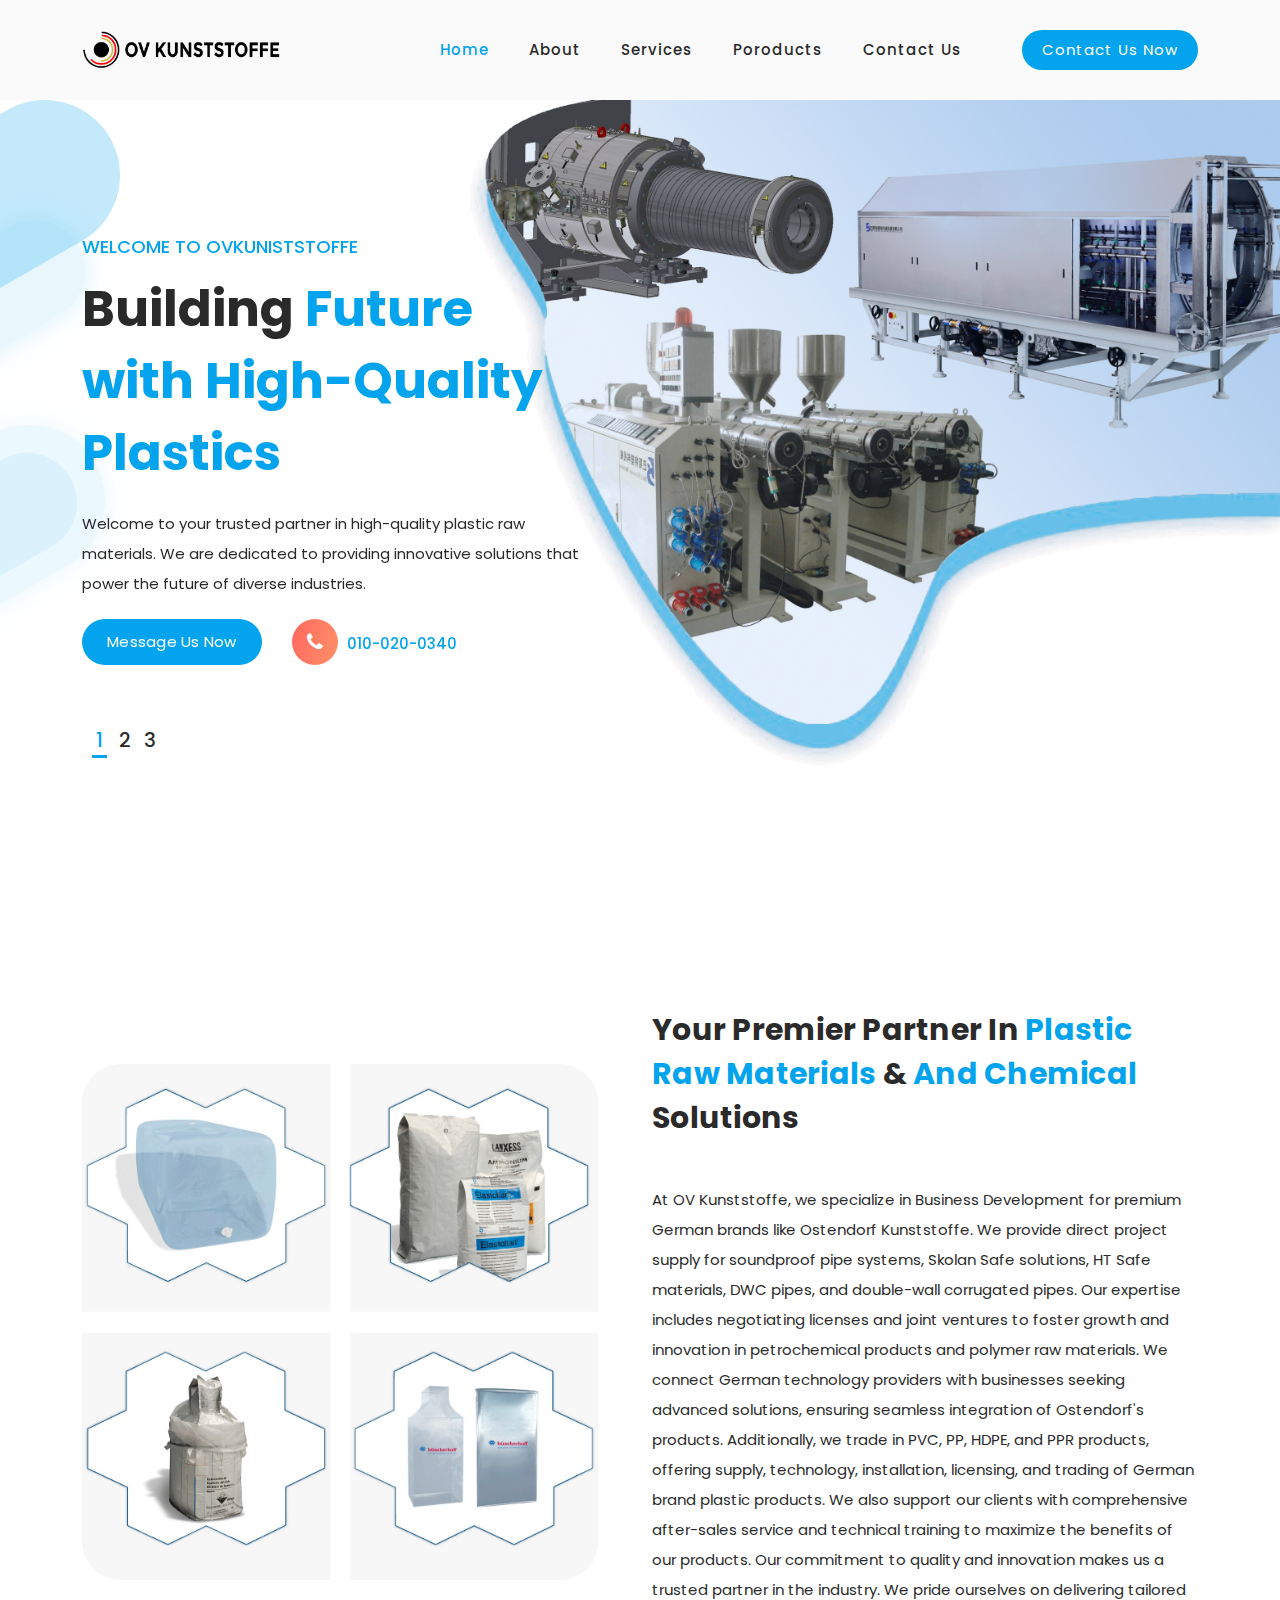
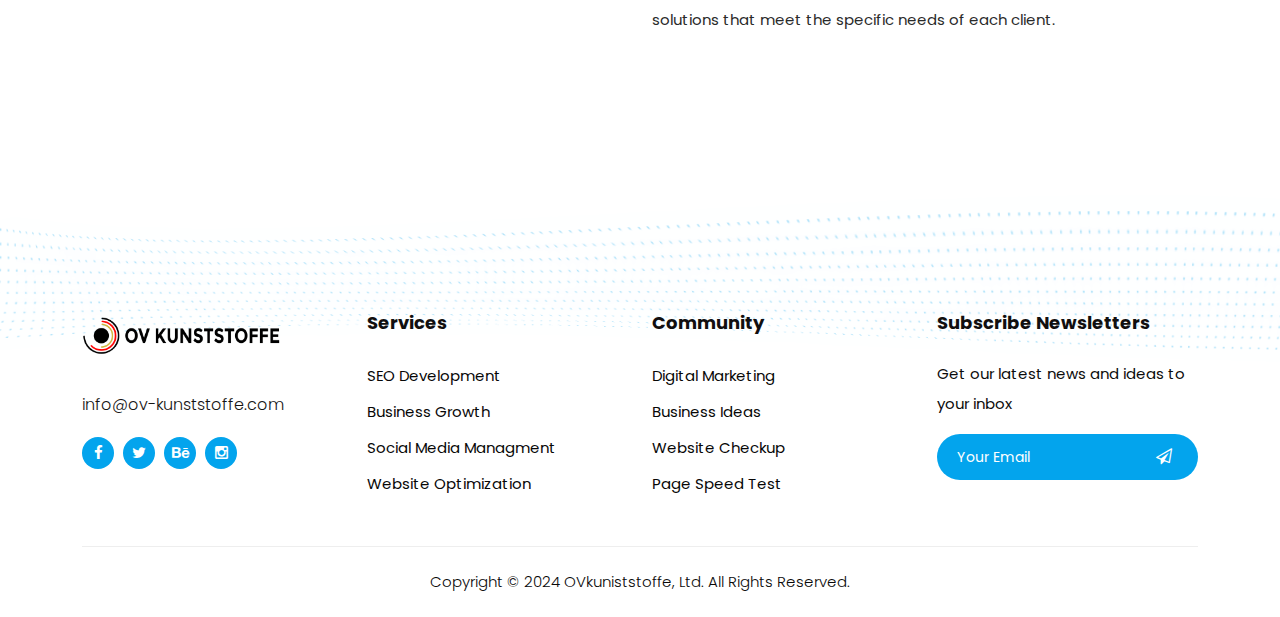
<file: about.html>
<!DOCTYPE html>
<html lang="en">

  <head>

    <meta charset="UTF-8">
    <meta name="viewport" content="width=device-width, initial-scale=1, shrink-to-fit=no">
    <meta name="description" content="">
    <meta name="author" content="">
    <link rel="preconnect" href="https://fonts.gstatic.com">
    <link href="https://fonts.googleapis.com/css2?family=Poppins:wght@100;200;300;400;500;600;700;800;900&display=swap" rel="stylesheet">

    <title>OVkuniststoffe
    </title>

    <!-- Bootstrap core CSS -->
    <link href="vendor/bootstrap/css/bootstrap.min.css" rel="stylesheet">


    <!-- Additional CSS Files -->
    <link rel="stylesheet" href="assets/css/fontawesome.css">
    <link rel="stylesheet" href="assets/css/templatemo-onix-digital.css">
    <link rel="stylesheet" href="assets/css/animated.css">
    <link rel="stylesheet" href="assets/css/owl.css">
<!--

TemplateMo 565 Onix Digital

https://templatemo.com/tm-565-onix-digital

-->
  </head>

<body>

  <!-- ***** Preloader Start ***** -->
  <!-- <div id="js-preloader" class="js-preloader">
    <div class="preloader-inner">
      <span class="dot"></span>
      <div class="dots">
        <span></span>
        <span></span>
        <span></span>
      </div>
    </div>
  </div> -->
  <!-- ***** Preloader End ***** -->

  <!-- ***** Header Area Start ***** -->
  <header class="header-area header-sticky wow slideInDown" data-wow-duration="0.75s" data-wow-delay="0s">
    <div class="container">
      <div class="row">
        <div class="col-12">
          <nav class="main-nav">
            <!-- ***** Logo Start ***** -->
            <a href="index.html" class="logo">
              <img src="assets/images/ov-ku.png" style="width: 200px;">
            </a>
            <!-- ***** Logo End ***** -->
            <!-- ***** Menu Start ***** -->
            <ul class="nav">
                <li class="scroll-to-section"><a href="index.html" class="active">Home</a></li>
                 <li class="scroll-to-section"><a href="about.html">About</a></li>
                <li class="scroll-to-section"><a href="service.html">Services</a></li>
                <li class="scroll-to-section"><a href="product.html">Poroducts</a></li>
                <!-- <li class="scroll-to-section"><a href="#video">Videos</a></li>  -->
                <li class="scroll-to-section"><a href="contact.html">Contact Us</a></li> 
                <li class="scroll-to-section"><div class="main-red-button-hover"><a href="#contact">Contact Us Now</a></div></li> 
              </ul>        
            <a class='menu-trigger'>
                <span>Menu</span>
            </a>
            <!-- ***** Menu End ***** -->
          </nav>
        </div>
      </div>
    </div>
  </header>
  <!-- ***** Header Area End ***** -->

  <div class="main-banner" id="top">
    <div class="container">
      <div class="row">
        <div class="col-lg-12">
          <div class="row">
            <div class="col-lg-6 align-self-center">
              <div class="owl-carousel owl-banner">
                <div class="item header-text">
                  <h6>Welcome to OVkuniststoffe</h6>
                  <h2>Building   <em>Future with</em>  <span>High-Quality Plastics</span></h2>
                  <p>Welcome to your trusted partner in high-quality plastic raw materials. We are dedicated to providing innovative solutions that power the future of diverse industries.</p>
                  <div class="down-buttons">
                    <div class="main-blue-button-hover">
                      <a href="#contact">Message Us Now</a>
                    </div>
                    <div class="call-button">
                      <a href="#"><i class="fa fa-phone"></i> 010-020-0340</a>
                    </div>
                  </div>
                </div>
                <div class="item header-text">
                  <h6>Welcome to OVKuiststoffe</h6>
                  <h2>High-Quality  <em>Plastics  </em> for <span>Every Industry Need</span></h2>
                  <p>You are NOT allowed to redistribute this template ZIP file on any Free CSS collection websites. Contact us for more info. Thank you.</p>
                  <div class="down-buttons">
                    <div class="main-blue-button-hover">
                      <a href="#services">Our Services</a>
                    </div>
                    <div class="call-button">
                      <a href="#"><i class="fa fa-phone"></i> 090-080-0760</a>
                    </div>
                  </div>
                </div>
                <div class="item header-text">
                  <h6>Video Tutorials</h6>
                  <h2>Watch <em>our videos</em> for your <span>projects</span></h2>
                  <p>Please <a rel="nofollow" href="https://www.paypal.me/templatemo" target="_blank">support us</a> a little via PayPal if this digital marketing HTML template is useful for you. Thank you.</p>
                  <div class="down-buttons">
                    <div class="main-blue-button-hover">
                      <a href="#video">Watch Videos</a>
                    </div>
                    <div class="call-button">
                      <a href="#"><i class="fa fa-phone"></i> 050-040-0320</a>
                    </div>
                  </div>
                </div>
              </div>
            </div>
          </div>
        </div>
      </div>
    </div>
  </div>

  <!-- <div id="services" class="our-services section">
    <div class="services-right-dec">
      <img src="assets/images/services-right-dec.png" alt="">
    </div>
    <div class="container">
      <div class="services-left-dec">
        <img src="assets/images/services-left-dec.png" alt="">
      </div>
      <div class="row">
        <div class="col-lg-6 offset-lg-3">
          <div class="section-heading">
            <h2>our
               <em> Brands,</em> Your Best Choice <span> -->
              <!-- Our Tools</span></h2>
            <span>Our Services</span> -->
          <!-- </div>
        </div>
      </div>
      <div class="row">
        <div class="col-lg-12">
          <div class="owl-carousel owl-services">
            <div class="item">
              <h4>Learn More about our Guidelines</h4>
              <div class=""><img src="assets/images/logos/drossbach.png" alt="" ></div>
              <p>View Website</p>
            </div>
            <div class="item">
              <h4>Develop The Best Strategy for Business</h4>
              <div class=""><img src="assets/images/logos/getrapack-logo-web-300x60.png" alt=""></div>
              <p>View Website</p>
            </div>
            <div class="item">
              <h4>UI / UX Design and Development</h4>
              <div class=""><img src="assets/images/logos/Logo.svg" alt=""></div>
              <p>View Website</p>
            </div>
            <div class="item">
              <h4>Discover &amp; Explore our SEO Tips</h4>
              <div class=""><img src="assets/images/logos/ostendorf-logo.svg" alt=""></div>
              <p>View Website</p>
            </div>
            <div class="item">
              <h4>Optimizing your websites for Speed</h4>
              <div class=""><img src="assets/images/logos/WhatsApp_Image_2024-03-26_at_10.11.29_982aca07-removebg-preview.png" alt=""></div>
              <p>View Website</p>
            </div> -->
            <!-- <div class="item">
              <h4>See The Strategy In The Market</h4>
              <div class="icon"><img src="assets/images/service-icon-02.png" alt=""></div>
              <p>Get to know more about the topic in details</p>
            </div>
            <div class="item">
              <h4>Best Content Ideas for your pages</h4>
              <div class="icon"><img src="assets/images/service-icon-03.png" alt=""></div>
              <p>Feel free to use this template for your business</p>
            </div>
            <div class="item">
              <h4>Optimizing Speed for your web pages</h4>
              <div class="icon"><img src="assets/images/service-icon-04.png" alt=""></div>
              <p>Get to know more about the topic in details</p>
            </div>
            <div class="item">
              <h4>Accessibility for mobile viewing</h4>
              <div class="icon"><img src="assets/images/service-icon-01.png" alt=""></div>
              <p>Get to know more about the topic in details</p>
            </div>
            <div class="item">
              <h4>Content Ideas for your next project</h4>
              <div class="icon"><img src="assets/images/service-icon-02.png" alt=""></div>
              <p>Feel free to use this template for your business</p>
            </div>
            <div class="item">
              <h4>UI &amp; UX Design &amp; Development</h4>
              <div class="icon"><img src="assets/images/service-icon-03.png" alt=""></div>
              <p>Get to know more about the topic in details</p>
            </div>
            <div class="item">
              <h4>Discover the digital marketing trend</h4>
              <div class="icon"><img src="assets/images/service-icon-04.png" alt=""></div>
              <p>Get to know more about the topic in details</p>
            </div> -->
          <!-- </div>
        </div>
      </div>
    </div>
  </div> -->

 
  <div id="about" class="about-us section">
    <div class="container">
      
      <div class="row">
        
        <div class="col-lg-6 align-self-center">
          
          <div class="left-image">
            <img src="assets/images/plastic products/WhatsApp Image 2024-03-27 at 2.26.33 PM.jpeg" alt="Two Girls working together">
          </div>
        </div>
        <div class="col-lg-6">
          <div class="section-heading">
            <h2>Your Premier Partner in   <em>Plastic Raw Materials</em> &amp; <span>and Chemical </span> Solutions</h2>
            <p>
              At OV Kunststoffe, we specialize in Business Development for premium German brands like Ostendorf Kunststoffe. We provide direct project supply for soundproof pipe systems, Skolan Safe solutions, HT Safe materials, DWC pipes, and double-wall corrugated pipes. Our expertise includes negotiating licenses and joint ventures to foster growth and innovation in petrochemical products and polymer raw materials. We connect German technology providers with businesses seeking advanced solutions, ensuring seamless integration of Ostendorf's products. Additionally, we trade in PVC, PP, HDPE, and PPR products, offering supply, technology, installation, licensing, and trading of German brand plastic products. We also support our clients with comprehensive after-sales service and technical training to maximize the benefits of our products. Our commitment to quality and innovation makes us a trusted partner in the industry. We pride ourselves on delivering tailored solutions that meet the specific needs of each client.






              </p>
            <div class="row">
              <!-- <div class="col-lg-4">
                <div class="fact-item">
                  <div class="count-area-content">
                    <div class="icon">
                      <img src="assets/images/service-icon-01.png" alt="">
                    </div>
                    <div class="count-digit">320</div>
                    <div class="count-title">SEO Projects</div>
                    <p>Lorem ipsum dolor sitti amet, consectetur.</p>
                  </div>
                </div>
              </div> -->
              <!-- <div class="col-lg-4">
                <div class="fact-item">
                  <div class="count-area-content">
                    <div class="icon">
                      <img src="assets/images/service-icon-02.png" alt="">
                    </div>
                    <div class="count-digit">640</div>
                    <div class="count-title">Websites</div>
                    <p>Lorem ipsum dolor sitti amet, consectetur.</p>
                  </div>
                </div>
              </div> -->
              <!-- <div class="col-lg-4">
                <div class="fact-item">
                  <div class="count-area-content">
                    <div class="icon">
                      <img src="assets/images/service-icon-03.png" alt="">
                    </div>
                    <div class="count-digit">120</div>
                    <div class="count-title">Satisfied Clients</div>
                    <p>Lorem ipsum dolor sitti amet, consectetur.</p>
                  </div>
                </div>
              </div> -->
            </div>
          </div>
        </div>
      </div>
    </div>
  </div>
  <div class="footer-dec">
    <img src="assets/images/footer-dec.png" alt="">
  </div>

  <footer>
    <div class="container">
      <div class="row">
        <div class="col-lg-3">
          <div class="about footer-item">
            <div class="logo">
              <a href="#"><img src="assets/images/ov-ku.png" style="width: 200px;" alt="Onix Digital TemplateMo"></a>
            </div>
            <a href="#">info@ov-kunststoffe.com</a>
            <ul>
              <li><a href="#"><i class="fa fa-facebook"></i></a></li>
              <li><a href="#"><i class="fa fa-twitter"></i></a></li>
              <li><a href="#"><i class="fa fa-behance"></i></a></li>
              <li><a href="#"><i class="fa fa-instagram"></i></a></li>
            </ul>
          </div>
        </div>
        <div class="col-lg-3">
          <div class="services footer-item">
            <h4>Services</h4>
            <ul>
              <li><a href="#">SEO Development</a></li>
              <li><a href="#">Business Growth</a></li>
              <li><a href="#">Social Media Managment</a></li>
              <li><a href="#">Website Optimization</a></li>
            </ul>
          </div>
        </div>
        <div class="col-lg-3">
          <div class="community footer-item">
            <h4>Community</h4>
            <ul>
              <li><a href="#">Digital Marketing</a></li>
              <li><a href="#">Business Ideas</a></li>
              <li><a href="#">Website Checkup</a></li>
              <li><a href="#">Page Speed Test</a></li>
            </ul>
          </div>
        </div>
        <div class="col-lg-3">
          <div class="subscribe-newsletters footer-item">
            <h4>Subscribe Newsletters</h4>
            <p>Get our latest news and ideas to your inbox</p>
            <form action="#" method="get">
              <input type="text" name="email" id="email" pattern="[^ @]*@[^ @]*" placeholder="Your Email" required="">
              <button type="submit" id="form-submit" class="main-button "><i class="fa fa-paper-plane-o"></i></button>
            </form>
          </div>
        </div>
        <div class="col-lg-12">
          <div class="copyright">
            <p>Copyright © 2024 OVkuniststoffe, Ltd. All Rights Reserved. 
            
            <!-- Distributed by <a href="https://themewagon.com">Themewagon</a> -->
          </p>
          </div>
        </div>

      </div>
    </div>
  </footer>


  <!-- Scripts -->
  <script src="vendor/jquery/jquery.min.js"></script>
  <script src="vendor/bootstrap/js/bootstrap.bundle.min.js"></script>
  <script src="assets/js/owl-carousel.js"></script>
  <script src="assets/js/animation.js"></script>
  <script src="assets/js/imagesloaded.js"></script>
  <script src="assets/js/custom.js"></script>

  <script>
  // Acc
    $(document).on("click", ".naccs .menu div", function() {
      var numberIndex = $(this).index();

      if (!$(this).is("active")) {
          $(".naccs .menu div").removeClass("active");
          $(".naccs ul li").removeClass("active");

          $(this).addClass("active");
          $(".naccs ul").find("li:eq(" + numberIndex + ")").addClass("active");

          var listItemHeight = $(".naccs ul")
            .find("li:eq(" + numberIndex + ")")
            .innerHeight();
          $(".naccs ul").height(listItemHeight + "px");
        }
    });
  </script>
</body>
</html>
</file>
<file: assets/css/templatemo-onix-digital.css>
/*

TemplateMo 565 Onix Digital

https://templatemo.com/tm-565-onix-digital


------------------------------------------------
Table of contents
------------------------------------------------
01. font & reset css
02. reset
03. global styles
04. header
05. banner
06. features
07. testimonials
08. contact
09. footer
10. preloader
11. search
12. portfolio

--------------------------------------------- */
/* 
---------------------------------------------
font & reset css
--------------------------------------------- 
*/
@import url('https://fonts.googleapis.com/css2?family=Poppins:wght@100;200;300;400;500;600;700;800;900&display=swap');
/* 
---------------------------------------------
reset
--------------------------------------------- 
*/
html, body, div, span, applet, object, iframe, h1, h2, h3, h4, h5, h6, p, blockquote, div
pre, a, abbr, acronym, address, big, cite, code, del, dfn, em, font, img, ins, kbd, q,
s, samp, small, strike, strong, sub, sup, tt, var, b, u, i, center, dl, dt, dd, ol, ul, li,
figure, header, nav, section, article, aside, footer, figcaption {
  margin: 0;
  padding: 0;
  border: 0;
  outline: 0;
}

/* clear fix */
.grid:after {
  content: '';
  display: block;
  clear: both;
}

/* ---- .grid-item ---- */

.grid-sizer,
.grid-item {
  width: 50%;
}

.grid-item {
  float: left;
}

.grid-item img {
  display: block;
  max-width: 100%;
}

.clearfix:after {
  content: ".";
  display: block;
  clear: both;
  visibility: hidden;
  line-height: 0;
  height: 0;
}

.clearfix {
  display: inline-block;
}

html[xmlns] .clearfix {
  display: block;
}

* html .clearfix {
  height: 1%;
}

ul, li {
  padding: 0;
  margin: 0;
  list-style: none;
}

header, nav, section, article, aside, footer, hgroup {
  display: block;
}

* {
  box-sizing: border-box;
}

html, body {
  font-family: 'Poppins', sans-serif;
  font-weight: 400;
  background-color: #fff;
  -ms-text-size-adjust: 100%;
  -webkit-font-smoothing: antialiased;
  -moz-osx-font-smoothing: grayscale;
}

a {
  text-decoration: none !important;
}

h1, h2, h3, h4, h5, h6 {
  margin-top: 0px;
  margin-bottom: 0px;
}

ul {
  margin-bottom: 0px;
}

p {
  font-size: 15px;
  line-height: 30px;
  color: #2a2a2a;
}

img {
  width: 100%;
  overflow: hidden;
}

/* 
---------------------------------------------
global styles
--------------------------------------------- 
*/
html,
body {
  background: #fff;
  font-family: 'Poppins', sans-serif;
}

::selection {
  background: #03a4ed;
  color: #fff;
}

::-moz-selection {
  background: #03a4ed;
  color: #fff;
}

@media (max-width: 991px) {
  html, body {
    overflow-x: hidden;
  }
  .mobile-top-fix {
    margin-top: 30px;
    margin-bottom: 0px;
  }
  .mobile-bottom-fix {
    margin-bottom: 30px;
  }
  .mobile-bottom-fix-big {
    margin-bottom: 60px;
  }
}

.page-section {
  margin-top: 120px;
}

.section-heading h2 {
  font-size: 30px;
  text-transform: capitalize;
  color: #2a2a2a;
  font-weight: 700;
  letter-spacing: 0.25px;
  position: relative;
  z-index: 2;
  line-height: 44px;
  margin-bottom: -5px;
}

.section-heading h2 em {
  font-style: normal;
  color: #03a4ed;
}

.section-heading h2 span {
  color: #03a4ed;
  font-weight: 700;
  opacity: 1;
  text-transform: capitalize;
}

.section-heading span {
  font-size: 30px;
  text-transform: uppercase;
  font-weight: 700;
  color: #03a4ed;
  opacity: 0.15;
}

.main-blue-button a {
  display: inline-block;
  background-color: #03a4ed;
  font-size: 15px;
  font-weight: 400;
  color: #fff;
  text-transform: capitalize;
  padding: 12px 25px;
  border-radius: 23px;
  letter-spacing: 0.25px;
}

.main-blue-button-hover a {
  display: inline-block;
  background-color: #03a4ed;
  font-size: 15px;
  font-weight: 400;
  color: #fff;
  text-transform: capitalize;
  padding: 12px 25px;
  border-radius: 23px;
  letter-spacing: 0.25px;
  transition: all .3s;
}

.main-blue-button-hover a:hover {
  background-color: #03a4ed;
}

.main-red-button a {
  display: inline-block;
  background-color: #03a4ed;
  font-size: 15px;
  font-weight: 400;
  color: #fff;
  text-transform: capitalize;
  padding: 12px 25px;
  border-radius: 23px;
  letter-spacing: 0.25px;
}

.main-red-button-hover a {
  display: inline-block;
  background-color: #03a4ed;
  font-size: 15px;
  font-weight: 400;
  color: #fff;
  text-transform: capitalize;
  padding: 12px 25px;
  border-radius: 23px;
  letter-spacing: 0.25px;
  transition: all .3s;
}

.main-red-button-hover a:hover {
  background-color: #03a4ed;
}

.main-white-button a {
  display: inline-block;
  background-color: #fff;
  font-size: 15px;
  font-weight: 400;
  color: #03a4ed;
  text-transform: capitalize;
  padding: 12px 25px;
  border-radius: 23px;
  letter-spacing: 0.25px;
}

/* 
---------------------------------------------
header
--------------------------------------------- 
*/

.background-header {
  background-color: #fff!important;
  height: 80px!important;
  position: fixed!important;
  top: 0px;
  left: 0px;
  right: 0px;
  box-shadow: 0px 0px 10px rgba(0,0,0,0.15)!important;
}

.background-header .logo,
.background-header .main-nav .nav li a {
  color: #1e1e1e!important;
}

.background-header .main-nav .nav li:hover a {
  color: #03a4ed!important;
}

.background-header .nav li a.active {
  color: #03a4ed!important;
}

.header-area {
  background-color: #fafafa;
  position: absolute;
  top: 0px;
  left: 0px;
  right: 0px;
  z-index: 100;
  height: 100px;
  -webkit-transition: all .5s ease 0s;
  -moz-transition: all .5s ease 0s;
  -o-transition: all .5s ease 0s;
  transition: all .5s ease 0s;
}

.header-area .main-nav {
  min-height: 80px;
  background: transparent;
}

.header-area .main-nav .logo {
  line-height: 100px;
  color: #fff;
  font-size: 28px;
  font-weight: 700;
  text-transform: uppercase;
  letter-spacing: 2px;
  float: left;
  -webkit-transition: all 0.3s ease 0s;
  -moz-transition: all 0.3s ease 0s;
  -o-transition: all 0.3s ease 0s;
  transition: all 0.3s ease 0s;
}

.background-header .main-nav .logo {
  line-height: 75px;
}

.background-header .main-nav .nav {
  margin-top: 20px !important;
}

.header-area .main-nav .nav {
  float: right;
  margin-top: 30px;
  margin-right: 0px;
  background-color: transparent;
  -webkit-transition: all 0.3s ease 0s;
  -moz-transition: all 0.3s ease 0s;
  -o-transition: all 0.3s ease 0s;
  transition: all 0.3s ease 0s;
  position: relative;
  z-index: 999;
}

.header-area .main-nav .nav li {
  padding-left: 20px;
  padding-right: 20px;
}

.header-area .main-nav .nav li:last-child {
  padding-right: 0px;
  padding-left: 40px;
}

.header-area .main-nav .nav li:last-child a ,
.background-header .main-nav .nav li:last-child a {
  color: #fff !important;
  padding: 0px 20px;
  font-weight: 400;
}

.header-area .main-nav .nav li:last-child a:hover,
.header-area .main-nav .nav li:last-child a.active {
  color: #fff !important;
}

.header-area .main-nav .nav li:last-child .main-red-button-hover a:hover,
.background-header .main-nav .nav li:last-child .main-red-button-hover a:hover {
  background-color: #03a4ed !important;
}

.header-area .main-nav .nav li a {
  display: block;
  font-weight: 500;
  font-size: 15px;
  color: #2a2a2a;
  text-transform: capitalize;
  -webkit-transition: all 0.3s ease 0s;
  -moz-transition: all 0.3s ease 0s;
  -o-transition: all 0.3s ease 0s;
  transition: all 0.3s ease 0s;
  height: 40px;
  line-height: 40px;
  border: transparent;
  letter-spacing: 1px;
}

.header-area .main-nav .nav li a {
  color: #2a2a2a;
}

.header-area .main-nav .nav li:hover a,
.header-area .main-nav .nav li a.active {
  color: #03a4ed!important;
}

.background-header .main-nav .nav li:hover a,
.background-header .main-nav .nav li a.active {
  color: #03a4ed!important;
  opacity: 1;
}

.header-area .main-nav .nav li.submenu {
  position: relative;
  padding-right: 30px;
}

.header-area .main-nav .nav li.submenu:after {
  font-family: FontAwesome;
  content: "\f107";
  font-size: 12px;
  color: #2a2a2a;
  position: absolute;
  right: 18px;
  top: 12px;
}

.background-header .main-nav .nav li.submenu:after {
  color: #2a2a2a;
}

.header-area .main-nav .nav li.submenu ul {
  position: absolute;
  width: 200px;
  box-shadow: 0 2px 28px 0 rgba(0, 0, 0, 0.06);
  overflow: hidden;
  top: 50px;
  opacity: 0;
  transform: translateY(+2em);
  visibility: hidden;
  z-index: -1;
  transition: all 0.3s ease-in-out 0s, visibility 0s linear 0.3s, z-index 0s linear 0.01s;
}

.header-area .main-nav .nav li.submenu ul li {
  margin-left: 0px;
  padding-left: 0px;
  padding-right: 0px;
}

.header-area .main-nav .nav li.submenu ul li a {
  opacity: 1;
  display: block;
  background: #f7f7f7;
  color: #2a2a2a!important;
  padding-left: 20px;
  height: 40px;
  line-height: 40px;
  -webkit-transition: all 0.3s ease 0s;
  -moz-transition: all 0.3s ease 0s;
  -o-transition: all 0.3s ease 0s;
  transition: all 0.3s ease 0s;
  position: relative;
  font-size: 13px;
  font-weight: 400;
  border-bottom: 1px solid #eee;
}

.header-area .main-nav .nav li.submenu ul li a:hover {
  background: #fff;
  color: #03a4ed!important;
  padding-left: 25px;
}

.header-area .main-nav .nav li.submenu ul li a:hover:before {
  width: 3px;
}

.header-area .main-nav .nav li.submenu:hover ul {
  visibility: visible;
  opacity: 1;
  z-index: 1;
  transform: translateY(0%);
  transition-delay: 0s, 0s, 0.3s;
}

.header-area .main-nav .menu-trigger {
  cursor: pointer;
  display: block;
  position: absolute;
  top: 33px;
  width: 32px;
  height: 40px;
  text-indent: -9999em;
  z-index: 99;
  right: 40px;
  display: none;
}

.background-header .main-nav .menu-trigger {
  top: 23px;
}

.header-area .main-nav .menu-trigger span,
.header-area .main-nav .menu-trigger span:before,
.header-area .main-nav .menu-trigger span:after {
  -moz-transition: all 0.4s;
  -o-transition: all 0.4s;
  -webkit-transition: all 0.4s;
  transition: all 0.4s;
  background-color: #1e1e1e;
  display: block;
  position: absolute;
  width: 30px;
  height: 2px;
  left: 0;
}

.background-header .main-nav .menu-trigger span,
.background-header .main-nav .menu-trigger span:before,
.background-header .main-nav .menu-trigger span:after {
  background-color: #1e1e1e;
}

.header-area .main-nav .menu-trigger span:before,
.header-area .main-nav .menu-trigger span:after {
  -moz-transition: all 0.4s;
  -o-transition: all 0.4s;
  -webkit-transition: all 0.4s;
  transition: all 0.4s;
  background-color: #1e1e1e;
  display: block;
  position: absolute;
  width: 30px;
  height: 2px;
  left: 0;
  width: 75%;
}

.background-header .main-nav .menu-trigger span:before,
.background-header .main-nav .menu-trigger span:after {
  background-color: #1e1e1e;
}

.header-area .main-nav .menu-trigger span:before,
.header-area .main-nav .menu-trigger span:after {
  content: "";
}

.header-area .main-nav .menu-trigger span {
  top: 16px;
}

.header-area .main-nav .menu-trigger span:before {
  -moz-transform-origin: 33% 100%;
  -ms-transform-origin: 33% 100%;
  -webkit-transform-origin: 33% 100%;
  transform-origin: 33% 100%;
  top: -10px;
  z-index: 10;
}

.header-area .main-nav .menu-trigger span:after {
  -moz-transform-origin: 33% 0;
  -ms-transform-origin: 33% 0;
  -webkit-transform-origin: 33% 0;
  transform-origin: 33% 0;
  top: 10px;
}

.header-area .main-nav .menu-trigger.active span,
.header-area .main-nav .menu-trigger.active span:before,
.header-area .main-nav .menu-trigger.active span:after {
  background-color: transparent;
  width: 100%;
}

.header-area .main-nav .menu-trigger.active span:before {
  -moz-transform: translateY(6px) translateX(1px) rotate(45deg);
  -ms-transform: translateY(6px) translateX(1px) rotate(45deg);
  -webkit-transform: translateY(6px) translateX(1px) rotate(45deg);
  transform: translateY(6px) translateX(1px) rotate(45deg);
  background-color: #1e1e1e;
}

.background-header .main-nav .menu-trigger.active span:before {
  background-color: #1e1e1e;
}

.header-area .main-nav .menu-trigger.active span:after {
  -moz-transform: translateY(-6px) translateX(1px) rotate(-45deg);
  -ms-transform: translateY(-6px) translateX(1px) rotate(-45deg);
  -webkit-transform: translateY(-6px) translateX(1px) rotate(-45deg);
  transform: translateY(-6px) translateX(1px) rotate(-45deg);
  background-color: #1e1e1e;
}

.background-header .main-nav .menu-trigger.active span:after {
  background-color: #1e1e1e;
}

.header-area.header-sticky {
  min-height: 80px;
}

.header-area .nav {
  margin-top: 30px;
}

.header-area.header-sticky .nav li a.active {
  color: #03a4ed;
}

@media (max-width: 1200px) {
  .header-area .main-nav .nav li {
    padding-left: 12px;
    padding-right: 12px;
  }
  .header-area .main-nav:before {
    display: none;
  }
}

@media (max-width: 992px) {
  .header-area .main-nav .nav li:last-child  ,
  .background-header .main-nav .nav li:last-child {
    display: none;
  }
  .header-area .main-nav .nav li:nth-child(6),
  .background-header .main-nav .nav li:nth-child(6) {
    padding-right: 0px;
  }
}

@media (max-width: 767px) {
  .background-header .main-nav .nav {
    margin-top: 80px !important;
  }
  .header-area .main-nav .logo {
    color: #1e1e1e;
  }
  .header-area.header-sticky .nav li a:hover,
  .header-area.header-sticky .nav li a.active {
    color: #03a4ed!important;
    opacity: 1;
  }
  .header-area.header-sticky .nav li.search-icon a {
    width: 100%;
  }
  .header-area {
    background-color: #f7f7f7;
    padding: 0px 15px;
    height: 100px;
    box-shadow: none;
    text-align: center;
  }
  .header-area .container {
    padding: 0px;
  }
  .header-area .logo {
    margin-left: 30px;
  }
  .header-area .menu-trigger {
    display: block !important;
  }
  .header-area .main-nav {
    overflow: hidden;
  }
  .header-area .main-nav .nav {
    float: none;
    width: 100%;
    display: none;
    -webkit-transition: all 0s ease 0s;
    -moz-transition: all 0s ease 0s;
    -o-transition: all 0s ease 0s;
    transition: all 0s ease 0s;
    margin-left: 0px;
  }
  .background-header .nav {
    margin-top: 80px;
  }
  .header-area .main-nav .nav li:first-child {
    border-top: 1px solid #eee;
  }
  .header-area.header-sticky .nav {
    margin-top: 100px;
  }
  .header-area .main-nav .nav li {
    width: 100%;
    background: #fff;
    border-bottom: 1px solid #e7e7e7;
    padding-left: 0px !important;
    padding-right: 0px !important;
  }
  .header-area .main-nav .nav li a {
    height: 50px !important;
    line-height: 50px !important;
    padding: 0px !important;
    border: none !important;
    background: #f7f7f7 !important;
    color: #191a20 !important;
  }
  .header-area .main-nav .nav li a:hover {
    background: #eee !important;
    color: #03a4ed!important;
  }
  .header-area .main-nav .nav li.submenu ul {
    position: relative;
    visibility: inherit;
    opacity: 1;
    z-index: 1;
    transform: translateY(0%);
    transition-delay: 0s, 0s, 0.3s;
    top: 0px;
    width: 100%;
    box-shadow: none;
    height: 0px;
  }
  .header-area .main-nav .nav li.submenu ul li a {
    font-size: 12px;
    font-weight: 400;
  }
  .header-area .main-nav .nav li.submenu ul li a:hover:before {
    width: 0px;
  }
  .header-area .main-nav .nav li.submenu ul.active {
    height: auto !important;
  }
  .header-area .main-nav .nav li.submenu:after {
    color: #3B566E;
    right: 25px;
    font-size: 14px;
    top: 15px;
  }
  .header-area .main-nav .nav li.submenu:hover ul, .header-area .main-nav .nav li.submenu:focus ul {
    height: 0px;
  }
}

@media (min-width: 767px) {
  .header-area .main-nav .nav {
    display: flex !important;
  }
}

/* 
---------------------------------------------
preloader
--------------------------------------------- 
*/

.js-preloader {
    position: fixed;
    top: 0;
    left: 0;
    right: 0;
    bottom: 0;
    background-color: #fff;
    display: -webkit-box;
    display: flex;
    -webkit-box-align: center;
    align-items: center;
    -webkit-box-pack: center;
    justify-content: center;
    opacity: 1;
    visibility: visible;
    z-index: 9999;
    -webkit-transition: opacity 0.25s ease;
    transition: opacity 0.25s ease;
}

.js-preloader.loaded {
    opacity: 0;
    visibility: hidden;
    pointer-events: none;
}

@-webkit-keyframes dot {
    50% {
        -webkit-transform: translateX(96px);
        transform: translateX(96px);
    }
}

@keyframes dot {
    50% {
        -webkit-transform: translateX(96px);
        transform: translateX(96px);
    }
}

@-webkit-keyframes dots {
    50% {
        -webkit-transform: translateX(-31px);
        transform: translateX(-31px);
    }
}

@keyframes dots {
    50% {
        -webkit-transform: translateX(-31px);
        transform: translateX(-31px);
    }
}

.preloader-inner {
    position: relative;
    width: 142px;
    height: 40px;
    background: #fff;
}

.preloader-inner .dot {
    position: absolute;
    width: 16px;
    height: 16px;
    top: 12px;
    left: 15px;
    background: #03a4ed;
    border-radius: 50%;
    -webkit-transform: translateX(0);
    transform: translateX(0);
    -webkit-animation: dot 2.8s infinite;
    animation: dot 2.8s infinite;
}

.preloader-inner .dots {
    -webkit-transform: translateX(0);
    transform: translateX(0);
    margin-top: 12px;
    margin-left: 31px;
    -webkit-animation: dots 2.8s infinite;
    animation: dots 2.8s infinite;
}

.preloader-inner .dots span {
    display: block;
    float: left;
    width: 16px;
    height: 16px;
    margin-left: 16px;
    background: #03a4ed;
    border-radius: 50%;
}



/* 
---------------------------------------------
Banner Style
--------------------------------------------- 
*/

.main-banner {
  background-repeat: no-repeat;
  background-position: center center;
  background-size: cover;
  padding: 236px 0px 130px 0px;
  position: relative;
  overflow: hidden;
}

.main-banner:after {
  content: '';
  background-image: url(../images/baner-dec-left.png);
  background-repeat: no-repeat;
  position: absolute;
  left: 0;
  top: 100px;
  width: 267px;
  height: 532px;
}

.main-banner:before {
  content: '';
  background-image: url(../images/Untitled-3.png);
  background-repeat: no-repeat;
  background-size: cover;
  position: absolute;
  right: 0;
  top: 100px;
  width: 819px;
  height: 674px;
}

.main-banner .item {
  margin-right: 45px;
}

.main-banner .item h6 {
  text-transform: uppercase;
  font-size: 18px;
  color: #03a4ed;
  margin-bottom: 15px;
}

.main-banner .item h2 {
  font-size: 50px;
  font-weight: 700;
  color: #2a2a2a;
  line-height: 72px;
}

.main-banner .item h2 em {
  color: #03a4ed;
  font-style: normal;
}

.main-banner .item h2 span {
  color: #03a4ed;
}

.main-banner .item p {
  margin: 20px 0px;
}

.main-banner .item .down-buttons {
  display: inline-flex;
}

.main-banner .item .down-buttons .call-button i {
  margin-right: 5px;
  width: 46px;
  height: 46px;
  display: inline-block;
  text-align: center;
  line-height: 46px;
  border-radius: 50%;
  background: rgb(255,104,95);
  background: linear-gradient(105deg, rgba(255,104,95,1) 0%, rgba(255,144,104,1) 100%);
  color: #fff;
  font-size: 20px;
}

.main-banner .item .down-buttons .call-button a {
  color: #03a4ed;
  font-size: 15px;
  font-weight: 500;
  margin-left: 30px;
}

.main-banner .owl-dots {
  margin-top: 60px;
  counter-reset: dots;
}

.main-banner .owl-dot:before {
  counter-increment:dots;
  content: counter(dots);
  font-size: 20px;
  font-weight: 500;
  margin-left: 10px;
  color: #2a2a2a;
  width: 15px;
  display: inline-block;
  text-align: center;
  border-bottom: 3px solid transparent;
  transition: all .5s;
}

.main-banner .active:before {
  color: #03a4ed;
  border-bottom: 3px solid #03a4ed;
}


/* 
---------------------------------------------
Services Style
--------------------------------------------- 
*/

.our-services .services-left-dec img {
  width: 387px;
  height: 638px;
  left: -80px;
  top: -140px;
  position: absolute;
  z-index: 1;
}

.our-services .services-right-dec img {
  width: 305px;
  height: 305px;
  right: 25px;
  bottom: -120px;
  position: absolute;
  z-index: 1;
}

.our-services .container {
  position: relative;
}

.our-services {
  position: relative;
  margin-top: 0px;
  padding-top: 120px;
}

.our-services .section-heading {
  text-align: center;
  margin-bottom: 45px;
}

.our-services .section-heading h2 {
  margin: 0px 60px;
  margin-bottom: -10px;
}

.our-services .item {
  text-align: center;
  margin: 15px;
  border-radius: 20px;
  background-color: #fff;
  padding: 30px;
  box-shadow: 0px 0px 15px rgba(0,0,0,0.05);
}

.our-services .item h4 {
  font-size: 20px;
  font-weight: 700;
  color: #2a2a2a;
  margin-bottom: 30px;
  line-height: 30px;
}

.our-services .item .icon {
  width: 45px;
  height: 45px;
  margin: 0 auto;
}

.our-services .item p {
  margin-top: 35px;
  padding-top: 30px;
  border-top: 1px solid #eee;
}

.our-services .owl-dots {
  text-align: center;
  margin-top: 40px;
}
.our-services .owl-dots .owl-dot {
  width: 6px;
  height: 6px;
  background-color: #03a4ed;
  border-radius: 50%;
  opacity: 0.3;
  margin: 0px 5px;
}

.our-services .owl-dots .active {
  opacity: 1;
  width: 10px;
  height: 10px;
}


/* 
---------------------------------------------
About
--------------------------------------------- 
*/

.about-us {
  margin-top: 0px;
  padding-top: 120px;
}

.about-us .left-image {
  margin-right: 30px;
}

.about-us .section-heading h2 {
  margin-right: 60px;
}

.about-us .section-heading p {
  margin-top: 50px;
}

.about-us .fact-item .icon {
  width: 45px;
  height: 45px;
}

.about-us .fact-item {
  margin-top: 45px;
}

.about-us .fact-item .count-digit {
  font-size: 48px;
  font-weight: 700;
  color: #2a2a2a;
  margin-top: 5px;
}

.about-us .fact-item .count-title {
  font-size: 15px;
  color: #03a4ed;
}

.about-us .fact-item p {
  margin-top: 20px;
  padding-top: 15px;
  border-top: 1px solid #eee;
}


/* 
---------------------------------------------
Portfolio
--------------------------------------------- 
*/

.our-portfolio .portfolio-left-dec img {
  width: 342px;
  height: 311px;
  left: 45px;
  top: 120px;
  position: absolute;
  z-index: 1;
}

.our-portfolio {
  padding-top: 120px;
  margin-top: 0px;
  position: relative;
}

.our-portfolio .section-heading {
  text-align: center;
  margin-bottom: 60px;
}

.our-portfolio .section-heading h2 {
  text-align: center;
  margin: 0px 60px 0px 60px;
  margin-bottom: -5px;
  position: relative;
  z-index: 1;
}

.our-portfolio {
  margin: 0px 15px;
}

.our-portfolio .item .thumb {
  position: relative;
}

.our-portfolio .item .thumb:hover .hover-effect {
  bottom: 30px;
}

.our-portfolio .item .thumb:hover img {
  opacity: 0.7;
}

.our-portfolio .item .hover-effect {
  position: absolute;
  background-image: url(../images/hover-bg.png);
  background-repeat: no-repeat;
  background-size: cover;
  transition: all .5s;
  bottom: -240px;
  right: 30px;
  width: 239px;
  height: 210px;
}

.our-portfolio .item .hover-effect .inner-content {
  position: absolute;
  right: 30px;
  bottom: 30px;
  text-align: right;
}

.our-portfolio .item .hover-effect .inner-content h4 {
  font-size: 20px;
  font-weight: 700;
  color: #fff;
  margin-bottom: 15px;
}

.our-portfolio .item .hover-effect .inner-content span {
  font-size: 15px;
  color: #fff;
}

.our-portfolio .item .thumb img {
  border-radius: 20px;
  transition: all .3s;
}

.owl-portfolio .owl-nav {
  position: absolute;
  top: 42%;
  width: 100%;
}

.owl-portfolio .owl-nav .owl-prev {
  position: absolute;
  left: 25px;
}

.owl-portfolio .owl-nav .owl-next {
  position: absolute;
  right: 30px;
}

.owl-portfolio .owl-nav .owl-prev span {
    color: transparent;
}

.owl-portfolio .owl-nav .owl-prev span:hover::after{
  opacity: 1;
}

.owl-portfolio .owl-nav .owl-prev span:after {
  width: 46px;
  height: 46px;
  background-color: #03a4ed;
  display: inline-block;
  text-align: center;
  line-height: 46px;
  border-radius: 50%;
  color: #fff;
  content: '\f104';
  font-size: 22px;
  font-family: 'FontAwesome';
  transition: all .5s;
  opacity: 0.5;
}

.owl-portfolio .owl-nav .owl-next span {
    color: transparent;
}

.owl-portfolio .owl-nav .owl-next span:hover::after{
  opacity: 1;
}

.owl-portfolio .owl-nav .owl-next span:after {
  width: 46px;
  height: 46px;
  background-color: #03a4ed;
  display: inline-block;
  text-align: center;
  line-height: 46px;
  border-radius: 50%;
  color: #fff;
  content: '\f105';
  font-size: 22px;
  font-family: 'FontAwesome';
  transition: all .5s;
  opacity: 0.5;
}

.owl-portfolio .owl-dots {
  text-align: center;
  margin-top: 40px;
}
.owl-portfolio .owl-dots .owl-dot {
  width: 6px;
  height: 6px;
  background-color: #03a4ed;
  border-radius: 50%;
  opacity: 0.3;
  margin: 0px 5px;
}

.owl-portfolio .owl-dots .active {
  opacity: 1;
  width: 10px;
  height: 10px;
}

/* 
---------------------------------------------
Pricing
--------------------------------------------- 
*/

.pricing-tables .tables-left-dec img {
  width: 418px;
  height: 851px;
  left: 0;
  top: 120px;
  position: absolute;
  z-index: 1;
}

.pricing-tables .tables-right-dec img {
  width: 359px;
  height: 848px;
  right: 0;
  top: 45px;
  position: absolute;
  z-index: 1
}

.pricing-tables {
  z-index: 2;
  position: relative;
  padding-top: 120px;
  margin-top: 0px;
}

.pricing-tables .section-heading {
  text-align: center;
  margin-bottom: 60px;
}

.pricing-tables .section-heading h2 {
  text-align: center;
  margin: 0px 60px 0px 60px;
  margin-bottom: -5px;
  position: relative;
  z-index: 1;
}

.pricing-tables .item {
  position: relative;
  z-index: 2;
  background-repeat: no-repeat;
  background-size: cover;
  padding: 60px;
  text-align: center;
  box-shadow: 0px 0px 15px rgba(0,0,0,0.1);
  border-radius: 45px;
}

.pricing-tables .item h4 {
  font-size: 20px;
  font-weight: 700;
  color: #2a2a2a;
}

.pricing-tables .item em {
  color: #03a4ed;
  font-size: 15px;
  display: block;
  margin-top: 25px;
  text-decoration: line-through;
  font-style: normal;
}

.pricing-tables .item span {
  font-size: 44px;
  color: #03a4ed;
  font-weight: 700;
  display: block;
  margin-top: -5px;
}

.pricing-tables .item ul {
  margin-top: 30px;
}

.pricing-tables .item ul li {
  display: block;
  font-size: 15px;
  color: #7a7a7a;
  margin-bottom: 20px;
}

.pricing-tables .item .main-blue-button {
  margin-top: 40px;
}

.pricing-tables .first-item {
  background-image: url(../images/first-plan-bg.png);
}

.pricing-tables .second-item {
  background-image: url(../images/second-plan-bg.png);
}

.pricing-tables .third-item {
  background-image: url(../images/third-plan-bg.png);
}


/* 
---------------------------------------------
Subscribe
--------------------------------------------- 
*/

.subscribe {
  margin-top: 120px;
}

.subscribe .inner-content {
  background-image: url(../images/subscribe-bg.png);
  background-repeat: no-repeat;
  background-position: center center;
  background-size: cover;
  border-radius: 20px;
  padding: 60px 0px;
  width: 100%;
  position: relative;
}

.subscribe .inner-content:after {
  content: '';
  background-image: url(../images/subscribe-dec.png);
  position: absolute;
  width: 195px;
  height: 138px;
  background-repeat: no-repeat;
  background-position: center center;
  right: -20px;
  top: -20px;
}

.subscribe .inner-content h2 {
  font-size: 30px;
  color: #fff;
  font-weight: 700;
  text-align: center;
  margin-bottom: 25px;
}

.subscribe .inner-content form {
  width: 100%;
  height: 80px;
  border-radius: 40px;
  background-color: #fff;
}

.subscribe .inner-content form input {
  width: 38.5%;
  margin-top: 20px;
  line-height: 40px;
  background-color: transparent;
  border: none;
  outline: none;
  padding: 0px 20px;
  font-size: 15px;
  color: #2a2a2a;
}

.subscribe .inner-content form input#website {
  border-right: 1px solid #eee;
}

.subscribe .inner-content form input::placeholder {
  color: #afafaf;
}

.subscribe .inner-content form button {
  display: inline-block;
  background-color: #03a4ed;
  font-size: 15px;
  font-weight: 400;
  color: #fff;
  width: 20%;
  margin-right: 10px;
  text-transform: capitalize;
  padding: 12px 20px;
  border-radius: 23px;
  letter-spacing: 0.25px;
  border: none;
  text-align: center;
  transition: all .3s;
}

.subscribe .inner-content form button:hover {
  background-color: #03a4ed;
}


/* 
---------------------------------------------
Video
--------------------------------------------- 
*/

.our-videos .videos-left-dec img {
  width: 220px;
  height: 471px;
  left: 0;
  top: 120px;
  position: absolute;
}

.our-videos .videos-right-dec img {
  width: 730px;
  height: 523px;
  right: 0;
  top: 45px;
  position: absolute;
}

.our-videos {
  position: relative;
  margin-bottom: -30px;
  padding-top: 120px;
  margin-top: 0px;
}

.our-videos .naccs {
  position: relative;
}

.our-videos .naccs .menu div {
  margin-bottom: 30px;
  cursor: pointer;
  position: relative;
  vertical-align: middle;
  transition: 1s all cubic-bezier(0.075, 0.82, 0.165, 1);
}

.our-videos .naccs .menu div {
  transition: all 0.3s;
}

.our-videos .naccs .menu div.active .thumb .inner-content {
  text-align: center;
  width: 100%;
  height: 100%;
  border-radius: 23px;
}

.our-videos .naccs .menu div.active .thumb .inner-content h4 {
  top: 40%;
  transform: translateY(-55%);
  position: relative;
}

.our-videos .naccs .menu div.active .thumb .inner-content span {
  display: block;
  position: relative;
  top: 55%;
  transform: translateY(-55%);
}

.our-videos ul.nacc {
  position: relative;
  min-height: 100%;
  list-style: none;
  margin: 0;
  padding: 0;
  transition: 0.5s all cubic-bezier(0.075, 0.82, 0.165, 1);
}

.our-videos ul.nacc li {
  opacity: 0;
  transform: translateX(-50px);
  position: absolute;
  list-style: none;
  transition: 1s all cubic-bezier(0.075, 0.82, 0.165, 1);
}

.our-videos ul.nacc li.active {
  transition-delay: 0.3s;
  position: relative;
  z-index: 2;
  opacity: 1;
  transform: translateX(0px);
}

.our-videos ul.nacc li {
  width: 100%;
}

.our-videos .nacc .thumb {
  position: relative;
  border-radius: 23px;
}

.our-videos .nacc .thumb iframe {
  border-radius: 23px;
  height: 675px;
}

.our-videos .nacc .thumb .overlay-effect {
  background: #03a4ed;
  background: linear-gradient(105deg, #03a4ed 0%, #0280c2 100%);
  
  display: inline-block;
  position: absolute;
  left: 0;
  top: 0;
  border-top-left-radius: 23px;
  border-bottom-right-radius: 23px;
  padding: 35px 30px;
  text-align: center;
}

.our-videos .nacc .thumb .overlay-effect h4 {
  font-size: 20px;
  margin-top: 5px;
  font-weight: 700;
  color: #fff;
  margin-bottom: 10px;
}

.our-videos .nacc .thumb .overlay-effect span {
  font-size: 15px;
  color: #fff;
}

.our-videos .menu .thumb {
  position: relative;
}

.our-videos .menu .thumb .inner-content {
  background: #03a4ed;
  background: linear-gradient(105deg, #03a4ed 0%, #0280c2 100%);
  border-top-left-radius: 23px;
  border-bottom-right-radius: 23px;
  position: absolute;
  left: 0;
  top: 0;
  padding: 20px 30px;
  transition: all 0.3s;
}

.our-videos .menu .thumb .inner-content h4 {
  font-size: 20px;
  font-weight: 700;
  color: #fff;
  transition: all 0.3s;
}

.our-videos .menu .thumb .inner-content span {
  font-size: 15px;
  color: #fff;
  font-weight: 400;
  display: none;
  transition: all 0.3s;
}


/* 
---------------------------------------------
contact
--------------------------------------------- 
*/

.contact-dec img {
  position: absolute;
  z-index: 1;
  width: 459px;
  height: 702px;
  right: 0;
  bottom: -400px;
}

.contact-left-dec img {
  position: absolute;
  z-index: 1;
  width: 174px;
  height: 319px;
  left: 0;
  top: 120px;
}

.contact-us {
  z-index: 2;
  position: relative;
  padding-top: 120px;
  margin-top: 0px;
}

.contact-us .section-heading h2 {
  margin-right: 100px;
  margin-bottom: 40px;
}

.contact-us #map iframe {
  border-radius: 23px;
  position: relative;
  z-index: 2;
}

.contact-us .info {
  margin-top: 30px;
  position: relative;
  z-index: 2;
  display: flex;
  flex-direction: column;
  align-items: center;
  background: #ffffff;
  box-shadow: 0 4px 8px rgba(0, 0, 0, 0.1);
  border-radius: 10px;
  padding: 20px;
  width: 600px;
  max-width: 100%;
  transition: transform 0.3s ease, box-shadow 0.3s ease;
}

.contact-us .info:hover {
  transform: translateY(-10px);
  box-shadow: 0 8px 16px rgba(0, 0, 0, 0.2);
}

.contact-us .info h2 {
  font-size: 25px;
  margin-bottom: 15px;
  color: #2a2a2a;
  text-align: center;
}

.contact-us .info span {
  display: flex;
  align-items: center;
  margin-bottom: 10px;
  color: #2a2a2a;
  text-transform: none;
  opacity: 1; /* Ensure full opacity */
}

.contact-us .info span i {
  width: 40px;
  height: 40px;
  display: inline-flex;
  justify-content: center;
  align-items: center;
  background: linear-gradient(135deg, #03a4ed 0%, #0280c2 100%);
  border-radius: 50%;
  color: #fff;
  font-size: 20px;
  margin-right: 15px;
  opacity: 1; /* Ensure full opacity */
}

.contact-us .info span a {
  color: #2a2a2a;
  font-size: 15px;
  font-weight: 500;
  text-decoration: none;
  opacity: 1; /* Ensure full opacity */
}

/* Add media queries for responsiveness */
@media (max-width: 768px) {
  .contact-us .info {
    width: 100%;
    margin-top: 20px;
  }

  .contact-us .info span {
    justify-content: center;
    text-align: center;
  }
}
form#contact {
  margin-left: -100px;
  position: relative;
  z-index: 2;
  background-image: url(../images/contact-form-bg.png);
  background-repeat: no-repeat;
  background-position: center center;
  background-size: cover;
  box-shadow: 0px 0px 15px rgba(0,0,0,0.1);
  padding: 60px 120px;
  border-radius: 20px;
}

form#contact input {
  width: 100%;
  height: 46px;
  border-radius: 0px;
  background-color: transparent;
  border-bottom: 1px solid #9bdbf8;
  border-top: none;
  border-left: none;
  border-right: none;
  outline: none;
  font-size: 15px;
  font-weight: 300;
  color: #2a2a2a;
  padding: 0px 0px;
  margin-bottom: 35px;
}

form#contact input::placeholder {
  color: #afafaf;
}

form#contact button {
  display: inline-block;
  background-color: #03a4ed;
  font-size: 15px;
  font-weight: 400;
  color: #fff;
  text-transform: capitalize;
  padding: 12px 25px;
  border-radius: 23px;
  letter-spacing: 0.25px;
  border: none;
  outline: none;
  transition: all .3s;
}

form#contact button:hover {
  background-color: #03a4ed;
}


/* 
---------------------------------------------
Footer Style
--------------------------------------------- 
*/

.footer-dec {
  width: 100%;
  margin-top: 160px;
}

footer {
  margin-top: -50px;
  z-index: 2;
  position: relative;
}

footer .footer-item h4 {
  font-size: 18px;
  font-weight: 700;
  color: #110f0f;
  margin-bottom: 30px;
}

footer .about .logo img {
  width: 89px;
  margin-bottom: 30px;
}

footer .about a {
  color: #161414;
  font-weight: 300;
}

footer .about ul {
  margin-top: 20px;
}

footer .about ul li {
  display: inline-block !important;
  margin-right: 5px;
}

footer .about ul li a {
  width: 32px;
  height: 32px;
  background-color: #03a4ed;
  color: #fff !important;
  border-radius: 50%;
  text-align: center;
  display: inline-block;
  line-height: 32px;
  font-size: 15px;
}

footer .about ul li a:hover {
  background-color: #03a4ed;
}

footer .footer-item ul li {
  display: block;
  margin-bottom: 12px;
}

footer .footer-item ul li:last-child {
  margin-bottom: 0px;
}

footer .footer-item ul li a {
  font-size: 15px;
  color: #080707;
  transition: all .3s;
}

footer .footer-item ul li a:hover {
  color: #03a4ed;
}

footer .footer-item p {
  font-size: 15px;
  color: #0d0c0c;
  margin-top: -5px;
}

footer .footer-item form {
  background-color: #03a4ed;
  height: 46px;
  border-radius: 23px;
  position: relative;
  margin-top: 15px;
}

footer .footer-item form input {
  line-height: 46px;
  background-color: transparent;
  border: none;
  font-size: 14px;
  padding: 0px 20px;
  outline: none;
}

footer .footer-item form input::placeholder {
  color: #fff;
}

footer .footer-item form button {
  position: absolute;
  right: 20px;
  top: 10px;
  color: #fff;
  background-color: transparent;
  border: none;
  outline: none;
}

footer .copyright p {
  text-align: center;
  border-top: 1px solid #eee;
  color: #0a0909;
  margin-top: 50px;
  padding: 20px 0px;
  font-weight: 300;
}

footer .copyright p a {
  color: #03a4ed;
}

/* 
---------------------------------------------
responsive
--------------------------------------------- 
*/


@media (max-width: 1240px) {
  .main-banner::before {
    width: 640px;
    height: 526px;
  }

}

@media (max-width: 992px) {
  .main-banner::before {
    display: none;
  }
  .main-banner .item {
    margin-right: 0px;
  }
  .main-banner  {
    padding-bottom: 0px;
  }
  .about-us .section-heading h2 {
    margin-right: 0px;
  }
  .fact-item {
    text-align: center;
  }
  .fact-item .icon {
    margin: 0 auto;
  }
  .our-portfolio .section-heading h2,
  .pricing-tables .section-heading h2 {
    margin: 0px;
  }
  .pricing-tables .item {
    margin-bottom: 30px;
  }
  .subscribe .inner-content {
    padding: 60px 30px;
  }
  .our-videos ul.nacc {
    margin-bottom: 30px;
  }
  .our-videos .naccs .menu div img {
    border-radius: 50px;
  }
  .our-videos .menu .thumb .inner-content {
    border-top-left-radius: 50px;
    border-bottom-right-radius: 50px;
  }
  .contact-us .section-heading h2 {
    margin-right: 0px;
    text-align: center;
  }
  .our-videos ul.nacc li {
    transform: translateX(0px);
    transform: translateY(-50px);
  }
  .our-videos .nacc .thumb iframe {
    height: 500px;
  }
  form#contact {
    margin-left: 0px;
    margin-top: 60px;
  }
  form#contact {
    padding: 45px 30px;
  }
  .footer-item {
    margin-bottom: 45px;
  }
  .subscribe-newsletters {
    margin-bottom: 0px;
  }
}

@media (max-width: 767px) {
  .main-banner .item .down-buttons {
    display: inline-block;
  }
  .main-banner .item .down-buttons .main-blue-button {
    margin-right: 0px;
    margin-bottom: 15px;
  }
  .main-banner .item .down-buttons .call-button a {
    margin-left: 0px;
    margin-top: 20px;
  }
  .subscribe .inner-content:after {
    z-index: -1;
  }
  .subscribe .inner-content {
    padding: 60px 30px 100px 30px;
  }
  .subscribe .inner-content form input {
    width: 49%;
  }
  .subscribe .inner-content form button {
    width: 100%;
    background-color: #03a4ed;
    margin-top: 30px;
  }
  .our-videos ul.nacc li {
    transform: translateX(0px);
    transform: translateY(-50px);
  }
  .contact-left-dec {
    display: none;
  }
  .contact-us .info {
    display: inline-block;
  }
  .contact-us .info span {
    margin-bottom: 20px;
  }
}
</file>
